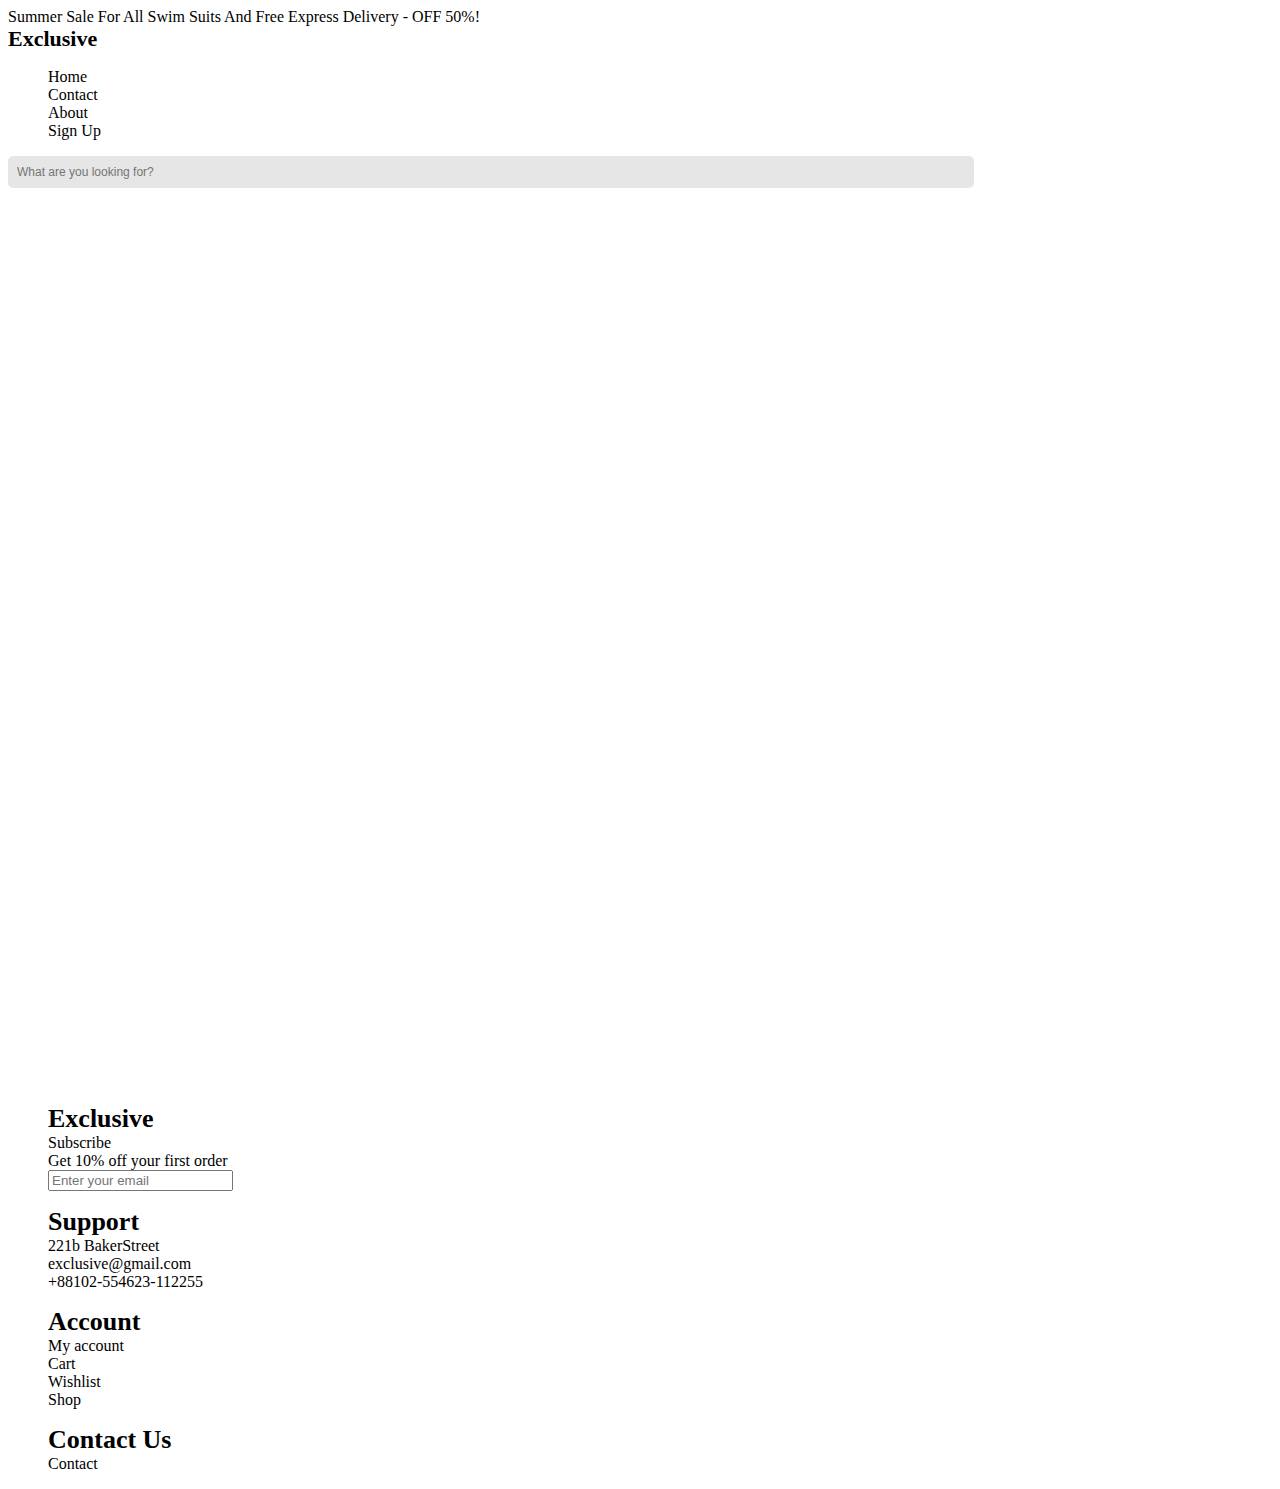
<file: project Header & Footer/project HOMEPAGE/index.html>
<!DOCTYPE html>
<html lang="en">
<head>
    <meta charset="UTF-8">
    <meta name="viewport" content="width=device-width, initial-scale=1.0">
     <!-- Bootstrap CSS -->
    <link href="https://cdn.jsdelivr.net/npm/bootstrap@5.0.2/dist/css/bootstrap.min.css" rel="stylesheet" integrity="sha384-EVSTQN3/azprG1Anm3QDgpJLIm9Nao0Yz1ztcQTwFspd3yD65VohhpuuCOmLASjC" crossorigin="anonymous">
    <link rel="stylesheet" href="https://cdnjs.cloudflare.com/ajax/libs/font-awesome/6.6.0/css/all.min.css" integrity="sha512-Kc323vGBEqzTmouAECnVceyQqyqdsSiqLQISBL29aUW4U/M7pSPA/gEUZQqv1cwx4OnYxTxve5UMg5GT6L4JJg==" crossorigin="anonymous" referrerpolicy="no-referrer" />
    <link rel="stylesheet" href="style.css">
    <title>Home page</title>
</head>
<body>
    <header class="row ">
        <div class="adsBar bg-dark text-light d-flex justify-content-center">Summer Sale For All Swim Suits And Free Express Delivery - OFF 50%!</div>
       <div class="headerContainer d-flex flex-row justify-content-evenly p-2 border-bottom mt-4 ">
        <div id="logo">Exclusive</div>
        <nav>
            <ul type="none" class="d-flex flex-row gap-3">
                 <li>Home</li>
                 <li>Contact</li>
                 <li>About</li>
                 <li>Sign Up</li>
            </ul>
        </nav>
        <div id="searchBar" class="d-flex flex-row w-25 justify-content-evenly align-items-center gap-3">
          <input type="text" name="search" placeholder="What are you looking for?">
          <i class="fa-regular fa-heart"></i>
          <i class="fa-solid fa-cart-shopping"></i>
        </div>
       </div>
    </header>
    <main>
        
    </main>
   <footer class="row bg-dark text-light ">
    <div class="footerContainer d-flex flex-row justify-content-evenly align-items-center p-5">
        <div class="div1 d-flex align-items-center justify-content-start flex-column">
            <ul type="none">
                <li style="font-size: 26px; font-weight: bold;">Exclusive</li>
                <li>Subscribe</li>
                <li>Get 10% off your first order</li>
                <li><input type="text" name="email" placeholder="Enter your email"></li>
            </ul>
            
            
         </div>
         <div class="supportDiv d-flex align-items-center justify-content-center flex-column">
            <ul type="none">
                <li style="font-size: 26px; font-weight: bold;">Support</li>
                <li>221b BakerStreet</li>
                <li>exclusive@gmail.com</li>
                <li>+88102-554623-112255</li>
            </ul>
         </div>
         <div class="accountDiv d-flex align-items-center justify-content-center flex-column">
            <ul type="none">
                <li style="font-size: 26px; font-weight: bold;">Account</li>
                <li>My account</li>
                <li>Cart</li>
                <li>Wishlist</li>
                <li>Shop</li>
            </ul>
         </div>
         <div class="contactUsDiv d-flex align-items-start justify-content-center flex-column">
            <ul type="none">
                <li style="font-size: 26px; font-weight: bold;">Contact Us</li>
                <li>Contact</li> 
            </ul>
            <div class="social ">
                <ul type="none" class="d-flex flex-row justify-content-evenly gap-3">
                <li><i class="fa-brands fa-facebook-f"></i></li>
                <li><i class="fa-brands fa-instagram"></i></li>
                <li><i class="fa-brands fa-linkedin-in"></i></li>
                </ul>
            </div>
         </div>
    </div>
     
   </footer>
    <script src="https://cdn.jsdelivr.net/npm/@popperjs/core@2.9.2/dist/umd/popper.min.js" integrity="sha384-IQsoLXl5PILFhosVNubq5LC7Qb9DXgDA9i+tQ8Zj3iwWAwPtgFTxbJ8NT4GN1R8p" crossorigin="anonymous"></script>
<script src="https://cdn.jsdelivr.net/npm/bootstrap@5.0.2/dist/js/bootstrap.min.js" integrity="sha384-cVKIPhGWiC2Al4u+LWgxfKTRIcfu0JTxR+EQDz/bgldoEyl4H0zUF0QKbrJ0EcQF" crossorigin="anonymous"></script>
</body>
</html>
</file>
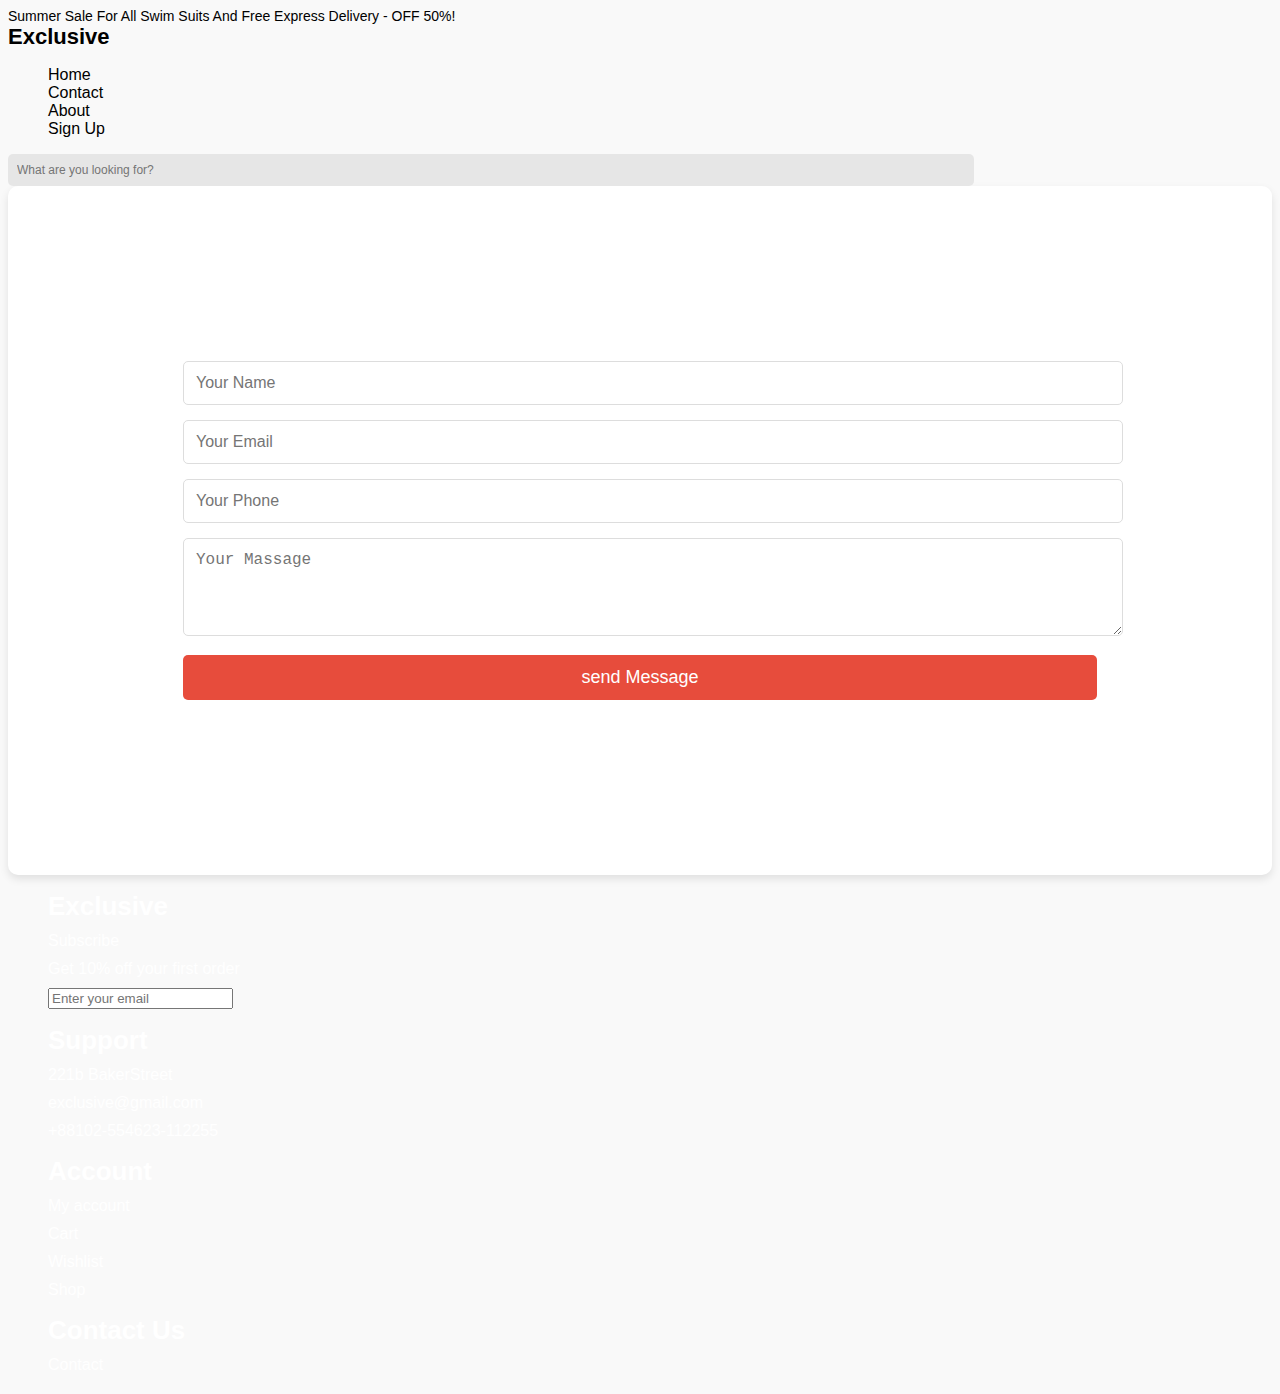
<file: Cantact.html>
<!DOCTYPE html>
<html lang="en">
    <head>
        <meta charset="UTF-8" />
        <meta name="viewport" content="width=device-width, initial-scale=1.0" />
        <title>Cantact</title>
        <link rel="stylesheet" href="Cantact.css" />
        <link
            href="https://cdn.jsdelivr.net/npm/bootstrap@5.0.2/dist/css/bootstrap.min.css"
            rel="stylesheet"
            integrity="sha384-EVSTQN3/azprG1Anm3QDgpJLIm9Nao0Yz1ztcQTwFspd3yD65VohhpuuCOmLASjC"
            crossorigin="anonymous"
        />
        <link
            rel="stylesheet"
            href="https://cdnjs.cloudflare.com/ajax/libs/font-awesome/6.6.0/css/all.min.css"
            integrity="sha512-Kc323vGBEqzTmouAECnVceyQqyqdsSiqLQISBL29aUW4U/M7pSPA/gEUZQqv1cwx4OnYxTxve5UMg5GT6L4JJg=="
            crossorigin="anonymous"
            referrerpolicy="no-referrer"
        />

        <link
            rel="stylesheet"
            href="project Header & Footer/project HOMEPAGE/style.css"
        />
    </head>
    <body>
        <header class="row">
            <div
                class="adsBar bg-dark text-light d-flex justify-content-center"
            >
                Summer Sale For All Swim Suits And Free Express Delivery - OFF
                50%!
            </div>
            <div
                class="headerContainer d-flex flex-row justify-content-evenly p-2 border-bottom mt-4"
            >
                <div id="logo">Exclusive</div>
                <nav>
                    <ul type="none" class="d-flex flex-row gap-3">
                        <li>Home</li>
                        <li>Contact</li>
                        <li>About</li>
                        <li>Sign Up</li>
                    </ul>
                </nav>
                <div
                    id="searchBar"
                    class="d-flex flex-row w-25 justify-content-evenly align-items-center gap-3"
                >
                    <input
                        type="text"
                        name="search"
                        placeholder="What are you looking for?"
                    />
                    <i class="fa-regular fa-heart"></i>
                    <i class="fa-solid fa-cart-shopping"></i>
                </div>
            </div>
        </header>
        <div class="form">
            <form action="">
                <input
                    type="text"
                    id="name"
                    required
                    placeholder="Your Name"
                /><br />
                <input
                    type="email"
                    id="email"
                    required
                    placeholder="Your Email"
                /><br />
                <input
                    type="text"
                    id="number"
                    required
                    placeholder="Your Phone"
                /><br />
                <textarea
                    id="message"
                    name="message"
                    rows="4"
                    required
                    placeholder="Your Massage"
                ></textarea>
                <button class="btn">send Message</button>
            </form>
        </div>

        <footer class="row bg-dark text-light">
            <div
                class="footerContainer d-flex flex-row justify-content-evenly align-items-center p-5"
            >
                <div
                    class="div1 d-flex align-items-center justify-content-start flex-column"
                >
                    <ul type="none">
                        <li style="font-size: 26px; font-weight: bold">
                            Exclusive
                        </li>
                        <li>Subscribe</li>
                        <li>Get 10% off your first order</li>
                        <li>
                            <input
                                type="text"
                                name="email"
                                placeholder="Enter your email"
                            />
                        </li>
                    </ul>
                </div>
                <div
                    class="supportDiv d-flex align-items-center justify-content-center flex-column"
                >
                    <ul type="none">
                        <li style="font-size: 26px; font-weight: bold">
                            Support
                        </li>
                        <li>221b BakerStreet</li>
                        <li>exclusive@gmail.com</li>
                        <li>+88102-554623-112255</li>
                    </ul>
                </div>
                <div
                    class="accountDiv d-flex align-items-center justify-content-center flex-column"
                >
                    <ul type="none">
                        <li style="font-size: 26px; font-weight: bold">
                            Account
                        </li>
                        <li>My account</li>
                        <li>Cart</li>
                        <li>Wishlist</li>
                        <li>Shop</li>
                    </ul>
                </div>
                <div
                    class="contactUsDiv d-flex align-items-start justify-content-center flex-column"
                >
                    <ul type="none">
                        <li style="font-size: 26px; font-weight: bold">
                            Contact Us
                        </li>
                        <li>Contact</li>
                    </ul>
                    <div class="social">
                        <ul
                            type="none"
                            class="d-flex flex-row justify-content-evenly gap-3"
                        >
                            <li><i class="fa-brands fa-facebook-f"></i></li>
                            <li><i class="fa-brands fa-instagram"></i></li>
                            <li><i class="fa-brands fa-linkedin-in"></i></li>
                        </ul>
                    </div>
                </div>
            </div>
        </footer>
        <script
            src="https://cdn.jsdelivr.net/npm/@popperjs/core@2.9.2/dist/umd/popper.min.js"
            integrity="sha384-IQsoLXl5PILFhosVNubq5LC7Qb9DXgDA9i+tQ8Zj3iwWAwPtgFTxbJ8NT4GN1R8p"
            crossorigin="anonymous"
        ></script>
        <script
            src="https://cdn.jsdelivr.net/npm/bootstrap@5.0.2/dist/js/bootstrap.min.js"
            integrity="sha384-cVKIPhGWiC2Al4u+LWgxfKTRIcfu0JTxR+EQDz/bgldoEyl4H0zUF0QKbrJ0EcQF"
            crossorigin="anonymous"
        ></script>
    </body>
</html>
</file>
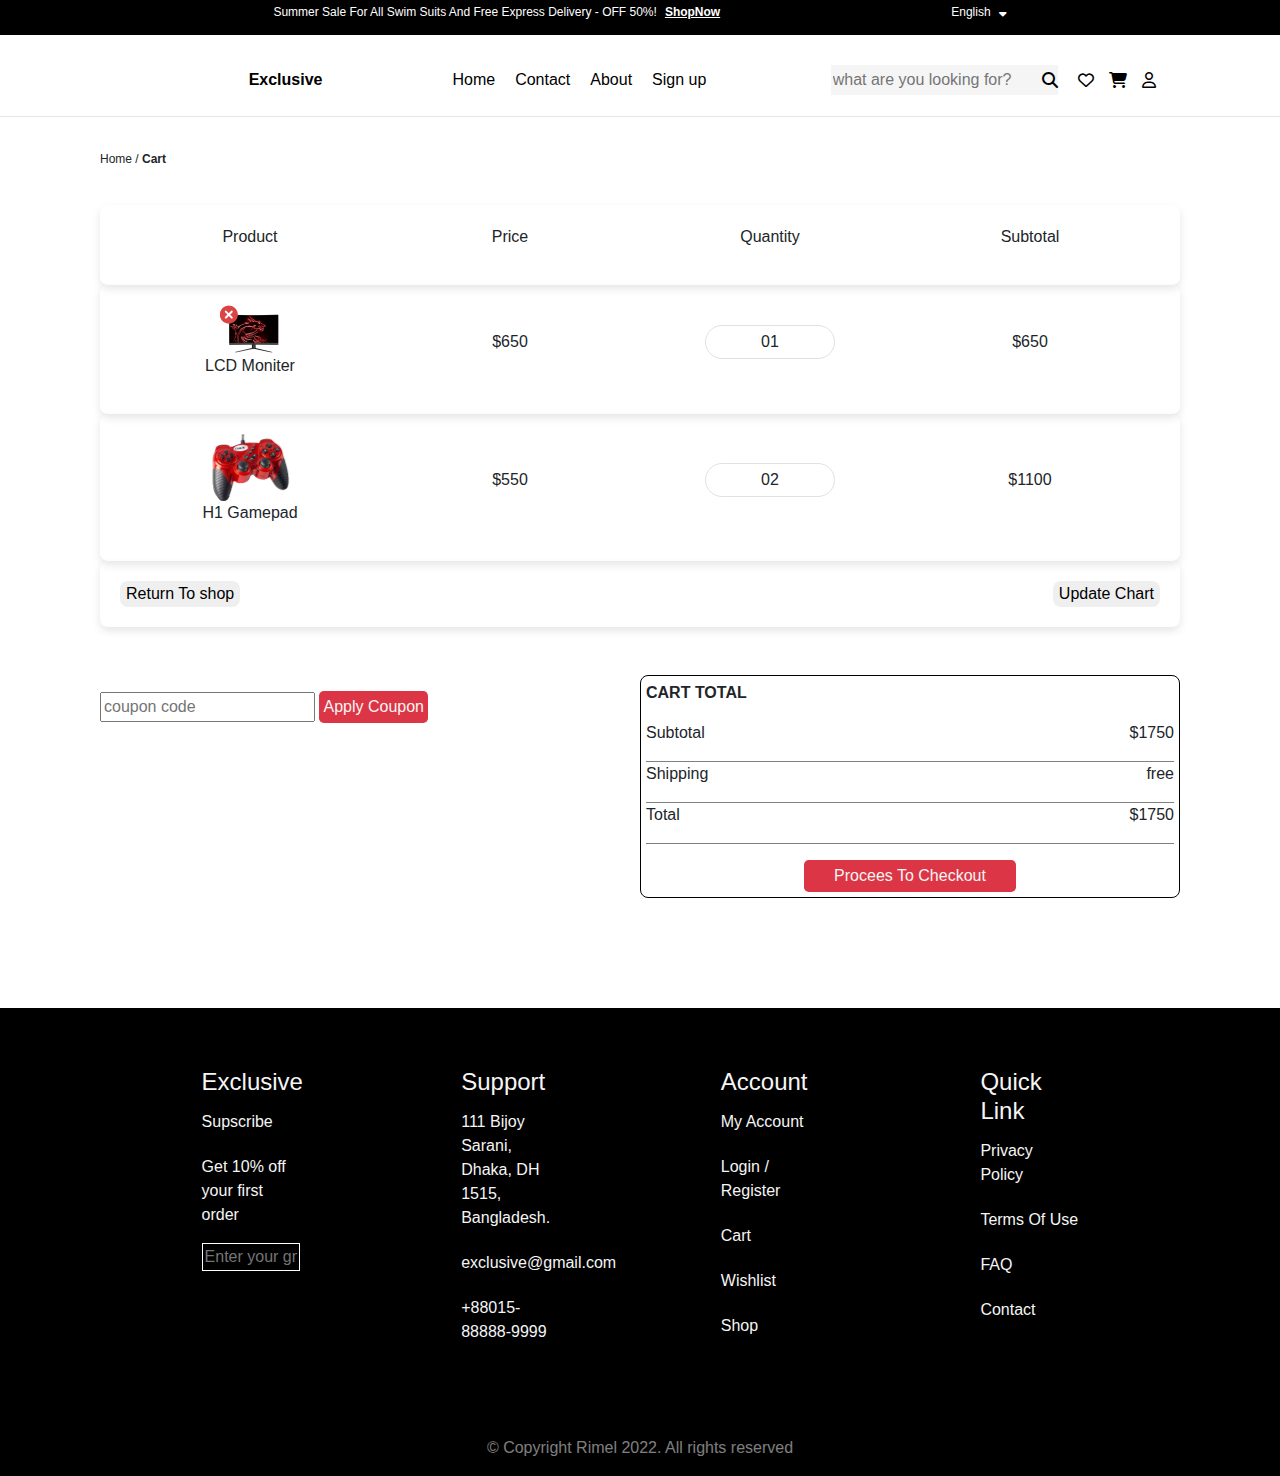
<file: cart.html>
<!DOCTYPE html>
<html lang="en">
    <head>
        <meta charset="UTF-8" />
        <meta name="viewport" content="width=device-width, initial-scale=1.0" />
        <title>Document</title>
        <link
            href="https://stackpath.bootstrapcdn.com/bootstrap/4.5.2/css/bootstrap.min.css"
            rel="stylesheet"
        />
        <link rel="stylesheet" href="./webfonts/all.min.css" />
        <link rel="stylesheet" href="cartCss.css" />
    </head>
    <body>
        <div id="container">
            <div id="top_header">
                <div id="th_frame1">
                    <div id="tp_frame2">
                        <p>
                            Summer Sale For All Swim Suits And Free Express
                            Delivery - OFF 50%!
                        </p>
                        <a href="#">ShopNow</a>
                    </div>
                    <div id="tp_frame3">
                        <p>English</p>

                        <i class="fa-solid fa-caret-down"></i>
                    </div>
                </div>
            </div>
            <div id="header">
                <div class="hamburger-menu" id="hamburger-menu">
                    <span></span>
                    <span></span>
                    <span></span>
                </div>

                <div id="h-frame1">
                    <p>Exclusive</p>
                    <div id="h-frame2">
                        <a href="#">Home</a>
                        <a href="#">Contact</a>
                        <a href="#">About</a>
                        <a href="#">Sign up</a>
                    </div>
                </div>
                <div id="h-frame3">
                    <div id="h-frame4">
                        <input
                            type="text"
                            placeholder="what are you looking for?"
                        />
                        <i class="fa-solid fa-magnifying-glass"></i>
                    </div>
                    <div id="h-frame5">
                        <i class="fa-regular fa-heart"></i>
                        <i class="fa-solid fa-cart-shopping"></i>
                        <i class="fa-regular fa-user"></i>
                    </div>
                </div>
            </div>
            <hr id="hr" />
            <div id="road-map">
                <p>Home / <b>Cart</b></p>
            </div>
            <div id="main">
                <div id="elements-container">
                    <div id="main-cart">
                        <div id="cart-section">
                            <p id="product">Product</p>
                            <p id="price">Price</p>
                            <p id="quantity">Quantity</p>
                            <p id="subtotal">Subtotal</p>
                        </div>
                        <div id="cart-section">
                            <figure id="product">
                                <img alt="img" src="./images/cart-img1.png" />
                                <figcaption>LCD Moniter</figcaption>
                            </figure>
                            <p id="price">$650</p>

                            <div class="d-inline-flex" id="quantity">
                                <p
                                    id="quantity"
                                    class="border rounded-pill p-1 w-50"
                                >
                                    01
                                </p>
                                <!-- <i class="fa-solid fa-chevron-up"></i>
                     <i class="fa-solid fa-chevron-down"></i> -->
                            </div>
                            <p id="subtotal">$650</p>
                        </div>
                        <div id="cart-section">
                            <figure id="product">
                                <img alt="img" src="./images/cart-img2.png" />
                                <figcaption>H1 Gamepad</figcaption>
                            </figure>
                            <p id="price">$550</p>

                            <div class="d-inline-flex" id="quantity">
                                <p
                                    id="quantity"
                                    class="border rounded-pill p-1 w-50"
                                >
                                    02
                                </p>

                                <!-- <i class="fa-solid fa-chevron-up"></i>
                     <i class="fa-solid fa-chevron-down"></i> -->
                            </div>

                            <p id="subtotal">$1100</p>
                        </div>
                    </div>
                    <div id="buttun-container">
                        <button>Return To shop</button>
                        <button>Update Chart</button>
                    </div>
                </div>
                <div id="check-out-container" class="pt-5 d-flex">
                    <div id="coupon-container" class="">
                        <input
                            type="text"
                            id="text"
                            placeholder="coupon code"
                        />
                        <button
                            class="bg-danger border-0 rounded-lg p-1 mt-3"
                            id="applay-button"
                        >
                            Apply Coupon
                        </button>
                    </div>

                    <div class="d-flex" id="_1">
                        <div id="cart-total" class="">
                            <p><b>CART TOTAL</b></p>
                        </div>
                        <div id="elements">
                            <p>Subtotal</p>
                            <p>$1750</p>
                        </div>
                        <div id="elements">
                            <p>Shipping</p>
                            <p>free</p>
                        </div>
                        <div id="elements">
                            <p>Total</p>
                            <p>$1750</p>
                        </div>

                        <button class="bg-danger border-0 p-1 mt-3 rounded-lg">
                            Procees To Checkout
                        </button>
                    </div>
                </div>
            </div>
            <div id="footer">
                <div id="footer-container">
                    <div id="footer-elements">
                        <h4>Exclusive</h4>
                        <p>Supscribe</p>
                        <div id="gmail">
                            <p>Get 10% off your first order</p>
                            <input type="text" placeholder="Enter your gmail" />
                        </div>
                    </div>
                    <div id="footer-elements">
                        <h4>Support</h4>
                        <p>111 Bijoy Sarani, Dhaka, DH 1515, Bangladesh.</p>
                        <p>exclusive@gmail.com</p>
                        <p>+88015-88888-9999</p>
                    </div>
                    <div id="footer-elements">
                        <h4>Account</h4>
                        <p><a href="#">My Account</a></p>
                        <p><a href="#">Login / Register</a></p>
                        <p><a href="#">Cart</a></p>
                        <p><a href="#">Wishlist</a></p>
                        <p><a href="#">Shop</a></p>
                    </div>
                    <div id="footer-elements">
                        <h4>Quick Link</h4>
                        <p><a href="#">Privacy Policy</a></p>
                        <p><a href="#">Terms Of Use</a></p>
                        <p><a href="#">FAQ</a></p>
                        <p><a href="#">Contact</a></p>
                    </div>
                </div>
                <!-- Footer Copyright Section -->
                <div class="text-center py-3">
                    <p class="mb-0 text-white-50">
                        &copy; Copyright Rimel 2022. All rights reserved
                    </p>
                </div>
            </div>
        </div>
    </body>
</html>
</file>
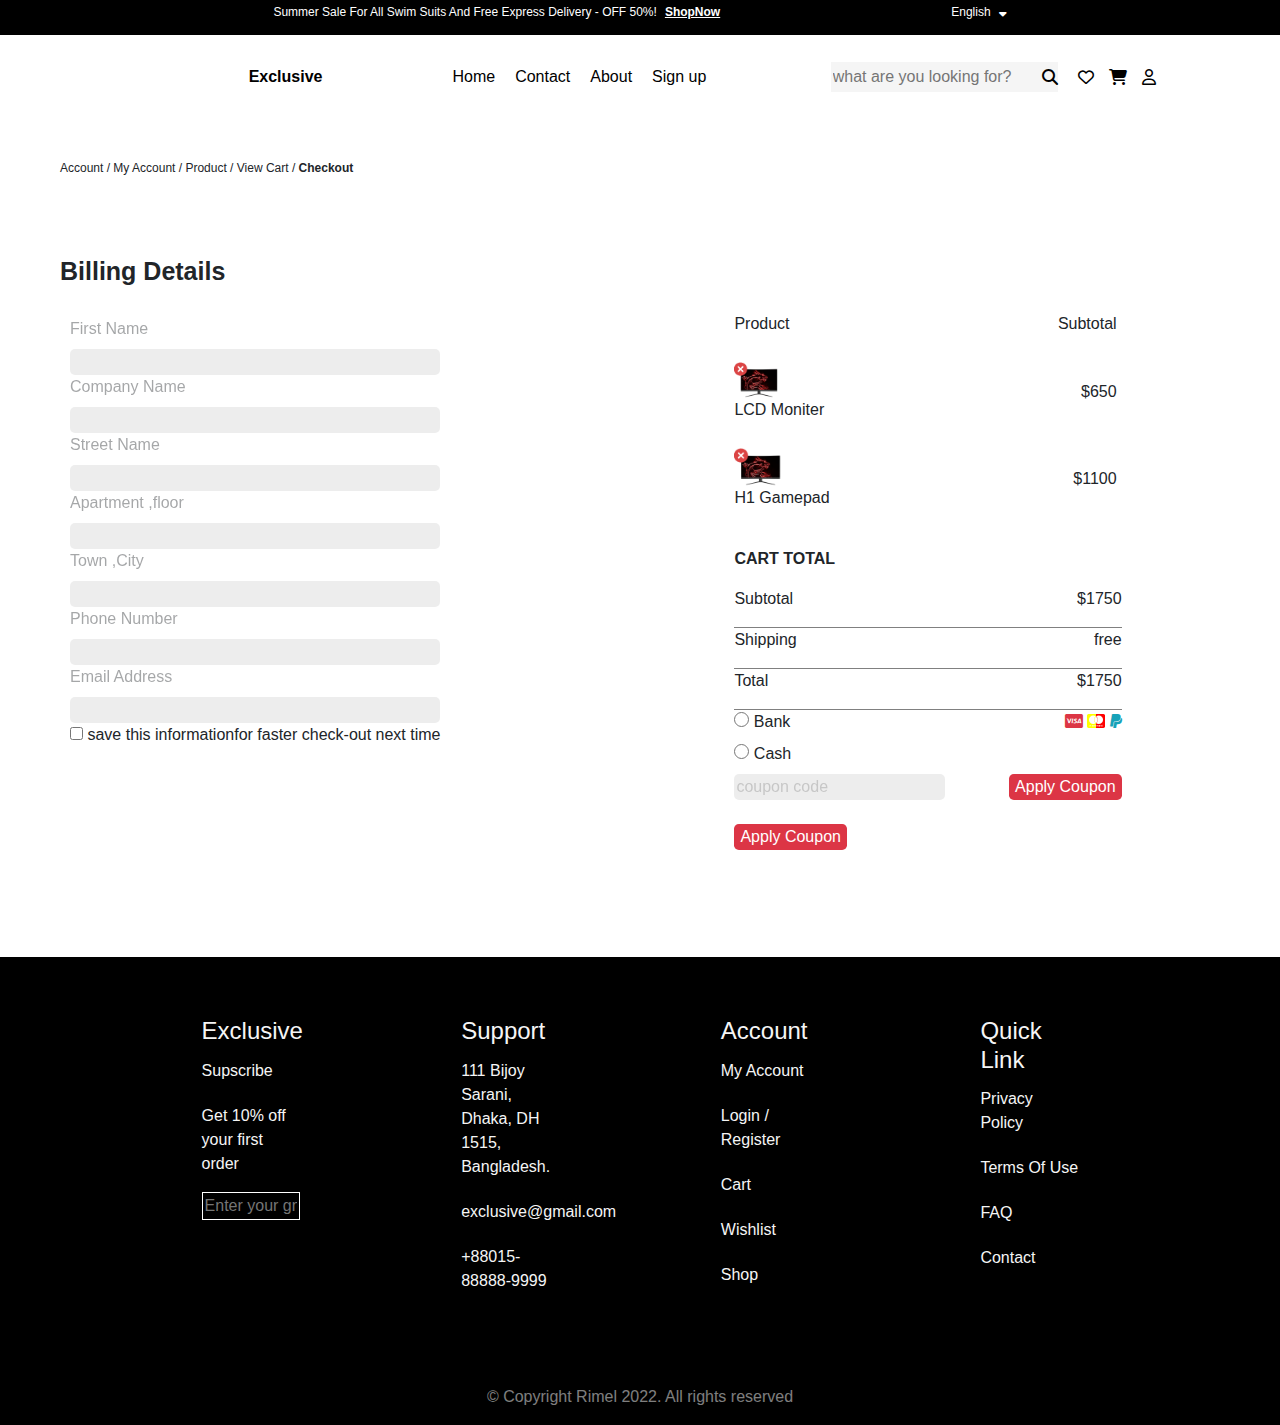
<file: checkout.html>
<!DOCTYPE html>
<html lang="en">
    <head>
        <meta charset="UTF-8" />
        <meta name="viewport" content="width=device-width, initial-scale=1.0" />
        <link
            href="https://stackpath.bootstrapcdn.com/bootstrap/4.5.2/css/bootstrap.min.css"
            rel="stylesheet"
        />
        <link rel="stylesheet" href="./webfonts/all.min.css" />
        <link rel="stylesheet" href="checkoutCss.css" />
        <title>check out</title>
    </head>
    <body>
        <div id="container">
            <div id="top_header">
                <div id="th_frame1">
                    <div id="tp_frame2">
                        <p>
                            Summer Sale For All Swim Suits And Free Express
                            Delivery - OFF 50%!
                        </p>
                        <a href="#">ShopNow</a>
                    </div>
                    <div id="tp_frame3">
                        <p>English</p>

                        <i class="fa-solid fa-caret-down"></i>
                    </div>
                </div>
            </div>
            <div id="header">
                <div class="hamburger-menu" id="hamburger-menu">
                    <span></span>
                    <span></span>
                    <span></span>
                </div>

                <div id="h-frame1">
                    <p>Exclusive</p>
                    <div id="h-frame2">
                        <a href="#">Home</a>
                        <a href="#">Contact</a>
                        <a href="#">About</a>
                        <a href="#">Sign up</a>
                    </div>
                </div>
                <div id="h-frame3">
                    <div id="h-frame4">
                        <input
                            type="text"
                            placeholder="what are you looking for?"
                        />
                        <i class="fa-solid fa-magnifying-glass"></i>
                    </div>
                    <div id="h-frame5">
                        <i class="fa-regular fa-heart"></i>
                        <i class="fa-solid fa-cart-shopping"></i>
                        <i class="fa-regular fa-user"></i>
                    </div>
                </div>
            </div>

            <main>
                <div id="road-map">
                    <p>
                        Account / My Account / Product / View Cart /
                        <b>Checkout</b>
                    </p>
                </div>

                <div id="billing">
                    <p><b>Billing Details</b></p>
                </div>
                <div id="container_products">
                    <div id="details">
                        <div id="frame_names">
                            <label for="first_name">First Name</label>
                            <input id="fist_name" type="text" />
                            <label for="company_name">Company Name</label>
                            <input id="company_name" type="text" />
                            <label for="street_name">Street Name</label>
                            <input id="street_name" type="text" />
                            <label for="apartment_name">Apartment ,floor</label>
                            <input id="apartment_name" type="text" />
                            <label for="town_name">Town ,City</label>
                            <input id="town_name" type="text" />
                            <label for="phone_namber">Phone Number</label>
                            <input id="phone_number " type="number" />
                            <label for="email">Email Address</label>
                            <input id="email" type="text" />
                        </div>

                        <div id="check_box">
                            <input type="checkbox" />
                            save this informationfor faster check-out next time
                        </div>
                    </div>
                    <div id="elements-container">
                        <div id="main-cart">
                            <div id="cart-section">
                                <p id="product">Product</p>
                                <p id="subtotal">Subtotal</p>
                            </div>
                            <div id="cart-section">
                                <figure id="product">
                                    <img
                                        alt="img"
                                        src="./images/checkout-img1.png"
                                    />
                                    <figcaption>LCD Moniter</figcaption>
                                </figure>

                                <p id="subtotal">$650</p>
                            </div>
                            <div id="cart-section">
                                <figure id="product">
                                    <img
                                        alt="img"
                                        src="./images/checkout-img1.png"
                                    />
                                    <figcaption>H1 Gamepad</figcaption>
                                </figure>

                                <p id="subtotal">$1100</p>
                            </div>
                            <div id="total_container" class="w-100 mt-3">
                                <div id="cart-total" class="">
                                    <p><b>CART TOTAL</b></p>
                                </div>
                                <div id="elements">
                                    <p>Subtotal</p>
                                    <p>$1750</p>
                                </div>
                                <div id="elements">
                                    <p>Shipping</p>
                                    <p>free</p>
                                </div>
                                <div id="elements">
                                    <p>Total</p>
                                    <p>$1750</p>
                                </div>
                            </div>
                            <div id="radio" class="w-100">
                                <div>
                                    <input
                                        id="bank"
                                        type="radio"
                                        name="payment"
                                    />
                                    <label for="bank">Bank</label>
                                </div>
                                <div>
                                    <i
                                        class="fa-brands fa-cc-visa text-danger"
                                    ></i>
                                    <i
                                        class="fa-brands fa-cc-mastercard mastercard-icon"
                                    ></i>
                                    <i
                                        class="fa-brands fa-paypal text-info"
                                    ></i>
                                </div>
                            </div>
                            <div id="radio" class="w-100">
                                <div>
                                    <input
                                        id="cash"
                                        type="radio"
                                        name="payment"
                                    />
                                    <label for="cash">Cash</label>
                                </div>
                            </div>
                            <div
                                id="coupon-container"
                                class="d-flex w-100 justify-content-between"
                            >
                                <input
                                    type="text"
                                    id="text"
                                    placeholder="coupon code"
                                />
                                <button
                                    class="bg-danger border-0 text-white rounded-lg"
                                    id="applay-button"
                                >
                                    Apply Coupon
                                </button>
                            </div>
                            <div
                                id="place_order"
                                class="d-flex w-100 justify-content-between"
                            >
                                <button
                                    class="bg-danger border-0 text-white rounded-lg mt-4"
                                    id="place_order"
                                >
                                    Apply Coupon
                                </button>
                            </div>
                        </div>
                    </div>
                </div>
            </main>

            <!-- footer -->
            <div id="footer">
                <div id="footer-container">
                    <div id="footer-elements">
                        <h4>Exclusive</h4>
                        <p>Supscribe</p>
                        <div id="gmail">
                            <p>Get 10% off your first order</p>
                            <input type="text" placeholder="Enter your gmail" />
                        </div>
                    </div>
                    <div id="footer-elements">
                        <h4>Support</h4>
                        <p>111 Bijoy Sarani, Dhaka, DH 1515, Bangladesh.</p>
                        <p>exclusive@gmail.com</p>
                        <p>+88015-88888-9999</p>
                    </div>
                    <div id="footer-elements">
                        <h4>Account</h4>
                        <p><a href="#">My Account</a></p>
                        <p><a href="#">Login / Register</a></p>
                        <p><a href="#">Cart</a></p>
                        <p><a href="#">Wishlist</a></p>
                        <p><a href="#">Shop</a></p>
                    </div>
                    <div id="footer-elements">
                        <h4>Quick Link</h4>
                        <p><a href="#">Privacy Policy</a></p>
                        <p><a href="#">Terms Of Use</a></p>
                        <p><a href="#">FAQ</a></p>
                        <p><a href="#">Contact</a></p>
                    </div>
                </div>
                <!-- Footer Copyright Section -->
                <div class="text-center py-3">
                    <p class="mb-0 text-white-50">
                        &copy; Copyright Rimel 2022. All rights reserved
                    </p>
                </div>
            </div>
        </div>
    </body>
</html>
</file>
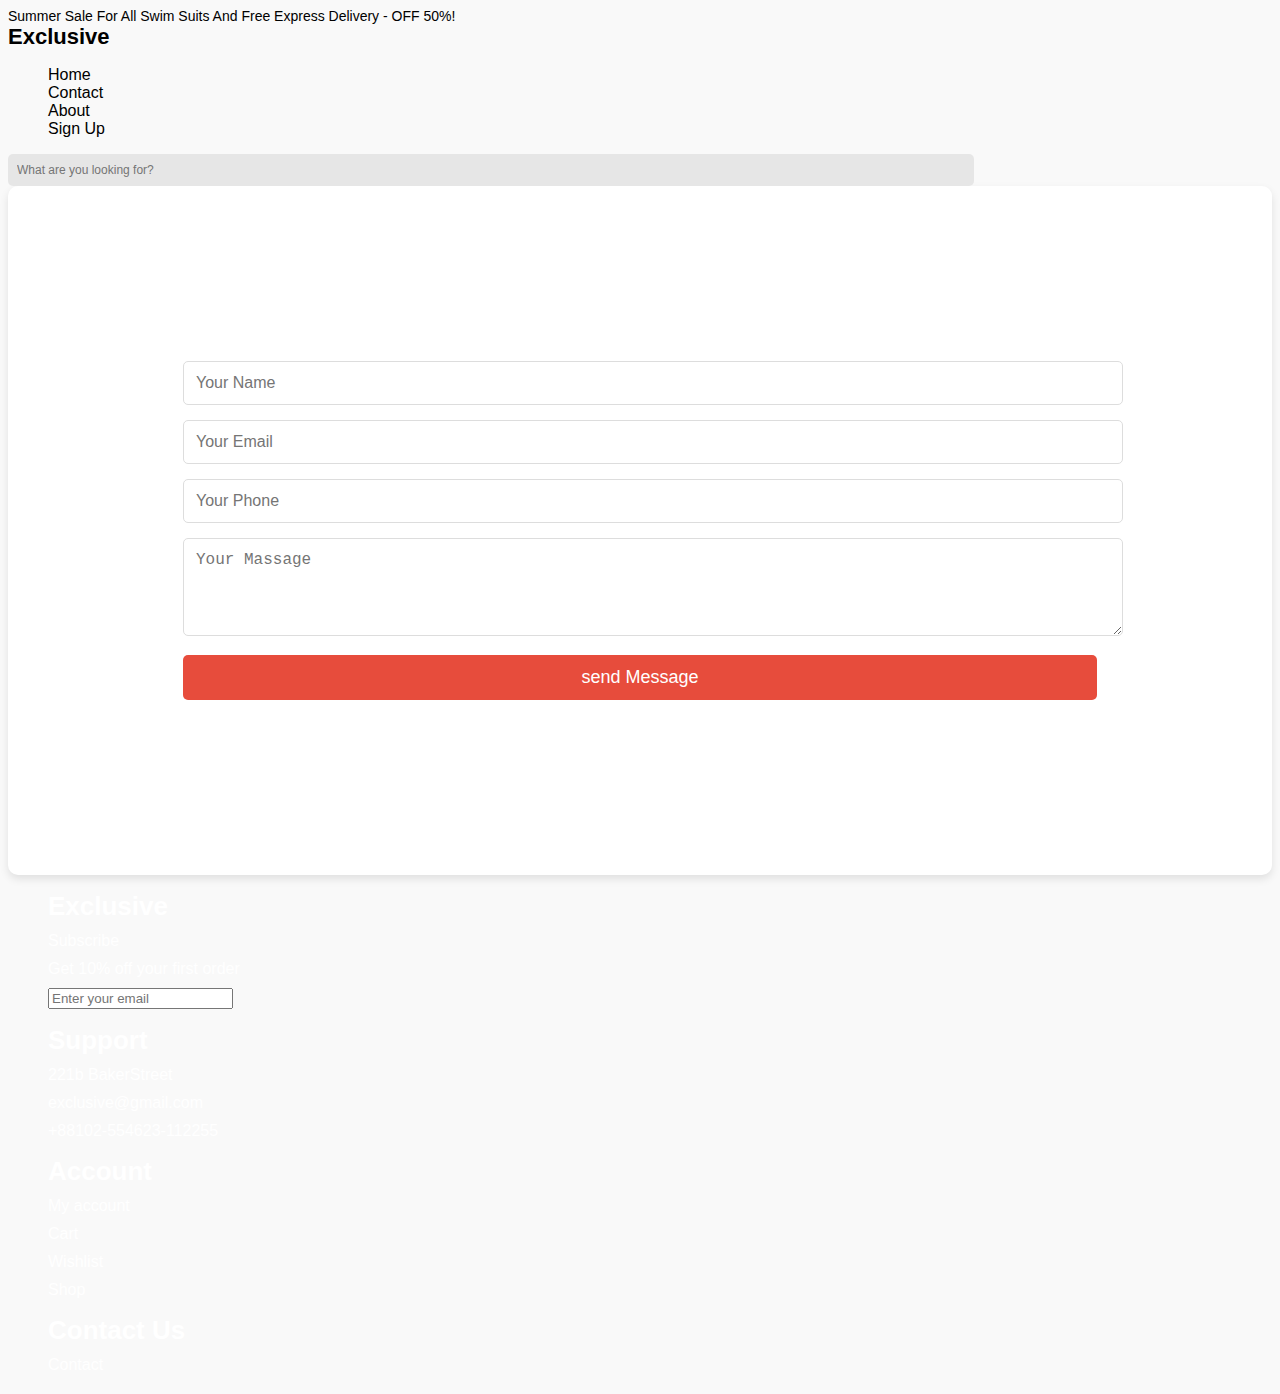
<file: Contact.html>
<!DOCTYPE html>
<html lang="en">
    <head>
        <meta charset="UTF-8" />
        <meta name="viewport" content="width=device-width, initial-scale=1.0" />
        <title>Cantact</title>
        <link rel="stylesheet" href="Contact.css" />
        <link
            href="https://cdn.jsdelivr.net/npm/bootstrap@5.0.2/dist/css/bootstrap.min.css"
            rel="stylesheet"
            integrity="sha384-EVSTQN3/azprG1Anm3QDgpJLIm9Nao0Yz1ztcQTwFspd3yD65VohhpuuCOmLASjC"
            crossorigin="anonymous"
        />
        <link
            rel="stylesheet"
            href="https://cdnjs.cloudflare.com/ajax/libs/font-awesome/6.6.0/css/all.min.css"
            integrity="sha512-Kc323vGBEqzTmouAECnVceyQqyqdsSiqLQISBL29aUW4U/M7pSPA/gEUZQqv1cwx4OnYxTxve5UMg5GT6L4JJg=="
            crossorigin="anonymous"
            referrerpolicy="no-referrer"
        />

        <link
            rel="stylesheet"
            href="project Header & Footer/project HOMEPAGE/style.css"
        />
    </head>
    <body>
        <header class="row">
            <div
                class="adsBar bg-dark text-light d-flex justify-content-center"
            >
                Summer Sale For All Swim Suits And Free Express Delivery - OFF
                50%!
            </div>
            <div
                class="headerContainer d-flex flex-row justify-content-evenly p-2 border-bottom mt-4"
            >
                <div id="logo">Exclusive</div>
                <nav>
                    <ul type="none" class="d-flex flex-row gap-3">
                        <li>Home</li>
                        <li>Contact</li>
                        <li>About</li>
                        <li>Sign Up</li>
                    </ul>
                </nav>
                <div
                    id="searchBar"
                    class="d-flex flex-row w-25 justify-content-evenly align-items-center gap-3"
                >
                    <input
                        type="text"
                        name="search"
                        placeholder="What are you looking for?"
                    />
                    <i class="fa-regular fa-heart"></i>
                    <i class="fa-solid fa-cart-shopping"></i>
                </div>
            </div>
        </header>
        <div class="form">
            <form action="">
                <input
                    type="text"
                    id="name"
                    required
                    placeholder="Your Name"
                /><br />
                <input
                    type="email"
                    id="email"
                    required
                    placeholder="Your Email"
                /><br />
                <input
                    type="text"
                    id="number"
                    required
                    placeholder="Your Phone"
                /><br />
                <textarea
                    id="message"
                    name="message"
                    rows="4"
                    required
                    placeholder="Your Massage"
                ></textarea>
                <button class="btn">send Message</button>
            </form>
        </div>

        <footer class="row bg-dark text-light">
            <div
                class="footerContainer d-flex flex-row justify-content-evenly align-items-center p-5"
            >
                <div
                    class="div1 d-flex align-items-center justify-content-start flex-column"
                >
                    <ul type="none">
                        <li style="font-size: 26px; font-weight: bold">
                            Exclusive
                        </li>
                        <li>Subscribe</li>
                        <li>Get 10% off your first order</li>
                        <li>
                            <input
                                type="text"
                                name="email"
                                placeholder="Enter your email"
                            />
                        </li>
                    </ul>
                </div>
                <div
                    class="supportDiv d-flex align-items-center justify-content-center flex-column"
                >
                    <ul type="none">
                        <li style="font-size: 26px; font-weight: bold">
                            Support
                        </li>
                        <li>221b BakerStreet</li>
                        <li>exclusive@gmail.com</li>
                        <li>+88102-554623-112255</li>
                    </ul>
                </div>
                <div
                    class="accountDiv d-flex align-items-center justify-content-center flex-column"
                >
                    <ul type="none">
                        <li style="font-size: 26px; font-weight: bold">
                            Account
                        </li>
                        <li>My account</li>
                        <li>Cart</li>
                        <li>Wishlist</li>
                        <li>Shop</li>
                    </ul>
                </div>
                <div
                    class="contactUsDiv d-flex align-items-start justify-content-center flex-column"
                >
                    <ul type="none">
                        <li style="font-size: 26px; font-weight: bold">
                            Contact Us
                        </li>
                        <li>Contact</li>
                    </ul>
                    <div class="social">
                        <ul
                            type="none"
                            class="d-flex flex-row justify-content-evenly gap-3"
                        >
                            <li><i class="fa-brands fa-facebook-f"></i></li>
                            <li><i class="fa-brands fa-instagram"></i></li>
                            <li><i class="fa-brands fa-linkedin-in"></i></li>
                        </ul>
                    </div>
                </div>
            </div>
        </footer>
        <script
            src="https://cdn.jsdelivr.net/npm/@popperjs/core@2.9.2/dist/umd/popper.min.js"
            integrity="sha384-IQsoLXl5PILFhosVNubq5LC7Qb9DXgDA9i+tQ8Zj3iwWAwPtgFTxbJ8NT4GN1R8p"
            crossorigin="anonymous"
        ></script>
        <script
            src="https://cdn.jsdelivr.net/npm/bootstrap@5.0.2/dist/js/bootstrap.min.js"
            integrity="sha384-cVKIPhGWiC2Al4u+LWgxfKTRIcfu0JTxR+EQDz/bgldoEyl4H0zUF0QKbrJ0EcQF"
            crossorigin="anonymous"
        ></script>
    </body>
</html>
</file>
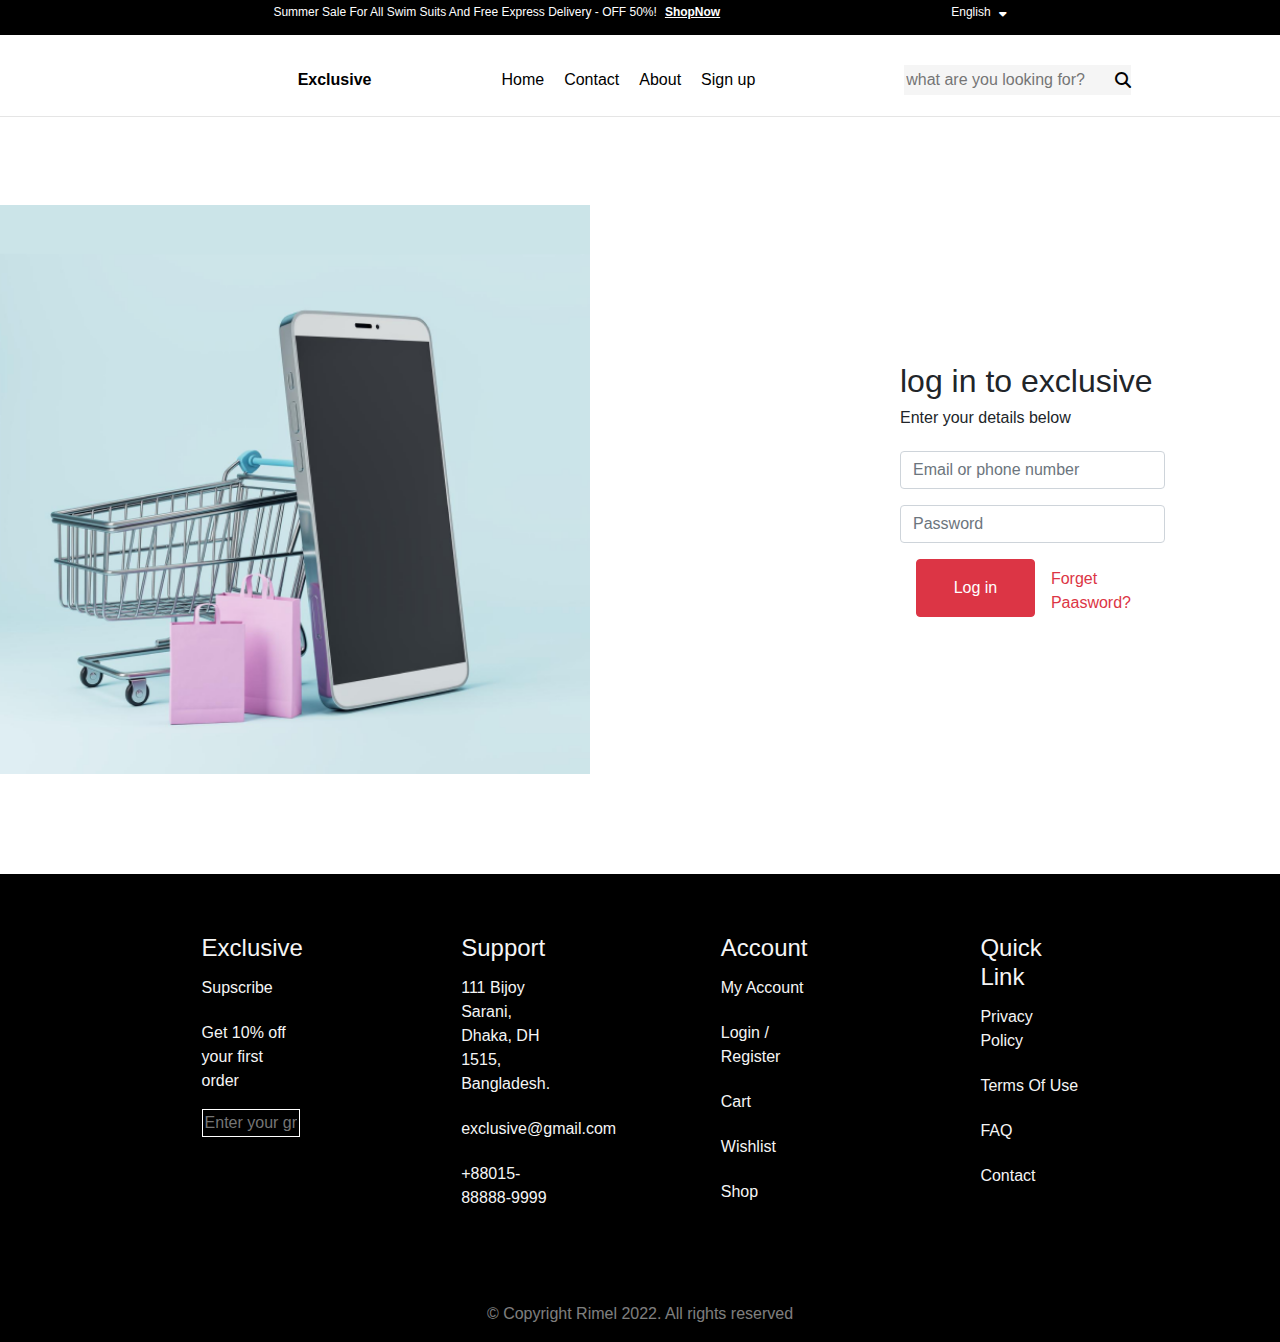
<file: login.html>
<!DOCTYPE html>
<html lang="en">
    <head>
        <meta charset="UTF-8" />
        <meta name="viewport" content="width=device-width, initial-scale=1.0" />
        <title>Document</title>
        <link
            href="https://stackpath.bootstrapcdn.com/bootstrap/4.5.2/css/bootstrap.min.css"
            rel="stylesheet"
        />
        <link rel="stylesheet" href="./webfonts/all.min.css" />
        <link rel="stylesheet" href="loginCss.css" />
    </head>
    <body>
        <div id="container">
            <div id="top_header">
                <div id="th_frame1">
                    <div id="tp_frame2">
                        <p>
                            Summer Sale For All Swim Suits And Free Express
                            Delivery - OFF 50%!
                        </p>
                        <a href="#">ShopNow</a>
                    </div>
                    <div id="tp_frame3">
                        <p>English</p>

                        <i class="fa-solid fa-caret-down"></i>
                    </div>
                </div>
            </div>
            <div id="header">
                <div class="hamburger-menu" id="hamburger-menu">
                    <span></span>
                    <span></span>
                    <span></span>
                </div>

                <div id="h-frame1">
                    <p>Exclusive</p>
                    <div id="h-frame2">
                        <a href="index.html">Home</a>
                        <a href="Contact.html">Contact</a>
                        <a href="about.html">About</a>
                        <a href="signup.html">Sign up</a>
                    </div>
                </div>
                <div id="h-frame3">
                    <div id="h-frame4">
                        <input
                            type="text"
                            placeholder="what are you looking for?"
                        />
                        <i class="fa-solid fa-magnifying-glass"></i>
                    </div>
                </div>
            </div>
            <hr id="hr" />

            <div id="main">
                <div id="img-container" class="w-50 d-none d-sm-block">
                    <img
                        src="./images/login-img1.png"
                        alt="img"
                        class="w-100"
                    />
                </div>

                <div
                    id="log-container"
                    class="w-25 pt-3 d-flex flex-column justify-content-center h-100 col-lg-3 col-12"
                >
                    <div id="elements-login" class="d-flex flex-column w-100">
                        <h2>log in to exclusive</h2>
                        <h6>Enter your details below</h6>
                    </div>

                    <div
                        id="inputs-login"
                        class="w-100 d-flex flex-column justify-content-center"
                    >
                        <input
                            type="text"
                            placeholder="Email or phone number"
                            class="form-control mt-3"
                        />
                        <input
                            type="password"
                            placeholder="Password"
                            class="form-control mt-3"
                        />

                        <!-- Updated "Create Account" Button -->
                        <div class="w-100 d-flex justify-content-between">
                            <button
                                class="btn btn-danger text-white m-3 py-3 rounded w-50"
                            >
                                Log in
                            </button>
                            <a
                                class="text-danger text-decoration-underline mt-4"
                                >Forget Paasword?</a
                            >
                        </div>
                    </div>
                </div>
            </div>
        </div>
        <div id="footer">
            <div id="footer-container">
                <div id="footer-elements">
                    <h4>Exclusive</h4>
                    <p>Supscribe</p>
                    <div id="gmail">
                        <p>Get 10% off your first order</p>
                        <input type="text" placeholder="Enter your gmail" />
                    </div>
                </div>
                <div id="footer-elements">
                    <h4>Support</h4>
                    <p>111 Bijoy Sarani, Dhaka, DH 1515, Bangladesh.</p>
                    <p>exclusive@gmail.com</p>
                    <p>+88015-88888-9999</p>
                </div>
                <div id="footer-elements">
                    <h4>Account</h4>
                    <p><a href="#">My Account</a></p>
                    <p><a href="#">Login / Register</a></p>
                    <p><a href="#">Cart</a></p>
                    <p><a href="#">Wishlist</a></p>
                    <p><a href="#">Shop</a></p>
                </div>
                <div id="footer-elements">
                    <h4>Quick Link</h4>
                    <p><a href="#">Privacy Policy</a></p>
                    <p><a href="#">Terms Of Use</a></p>
                    <p><a href="#">FAQ</a></p>
                    <p><a href="#">Contact</a></p>
                </div>
            </div>
            <!-- Footer Copyright Section -->
            <div class="text-center py-3">
                <p class="mb-0 text-white-50">
                    &copy; Copyright Rimel 2022. All rights reserved
                </p>
            </div>
        </div>
        <script src="hamburger.js"></script>

    </body>
</html>
</file>
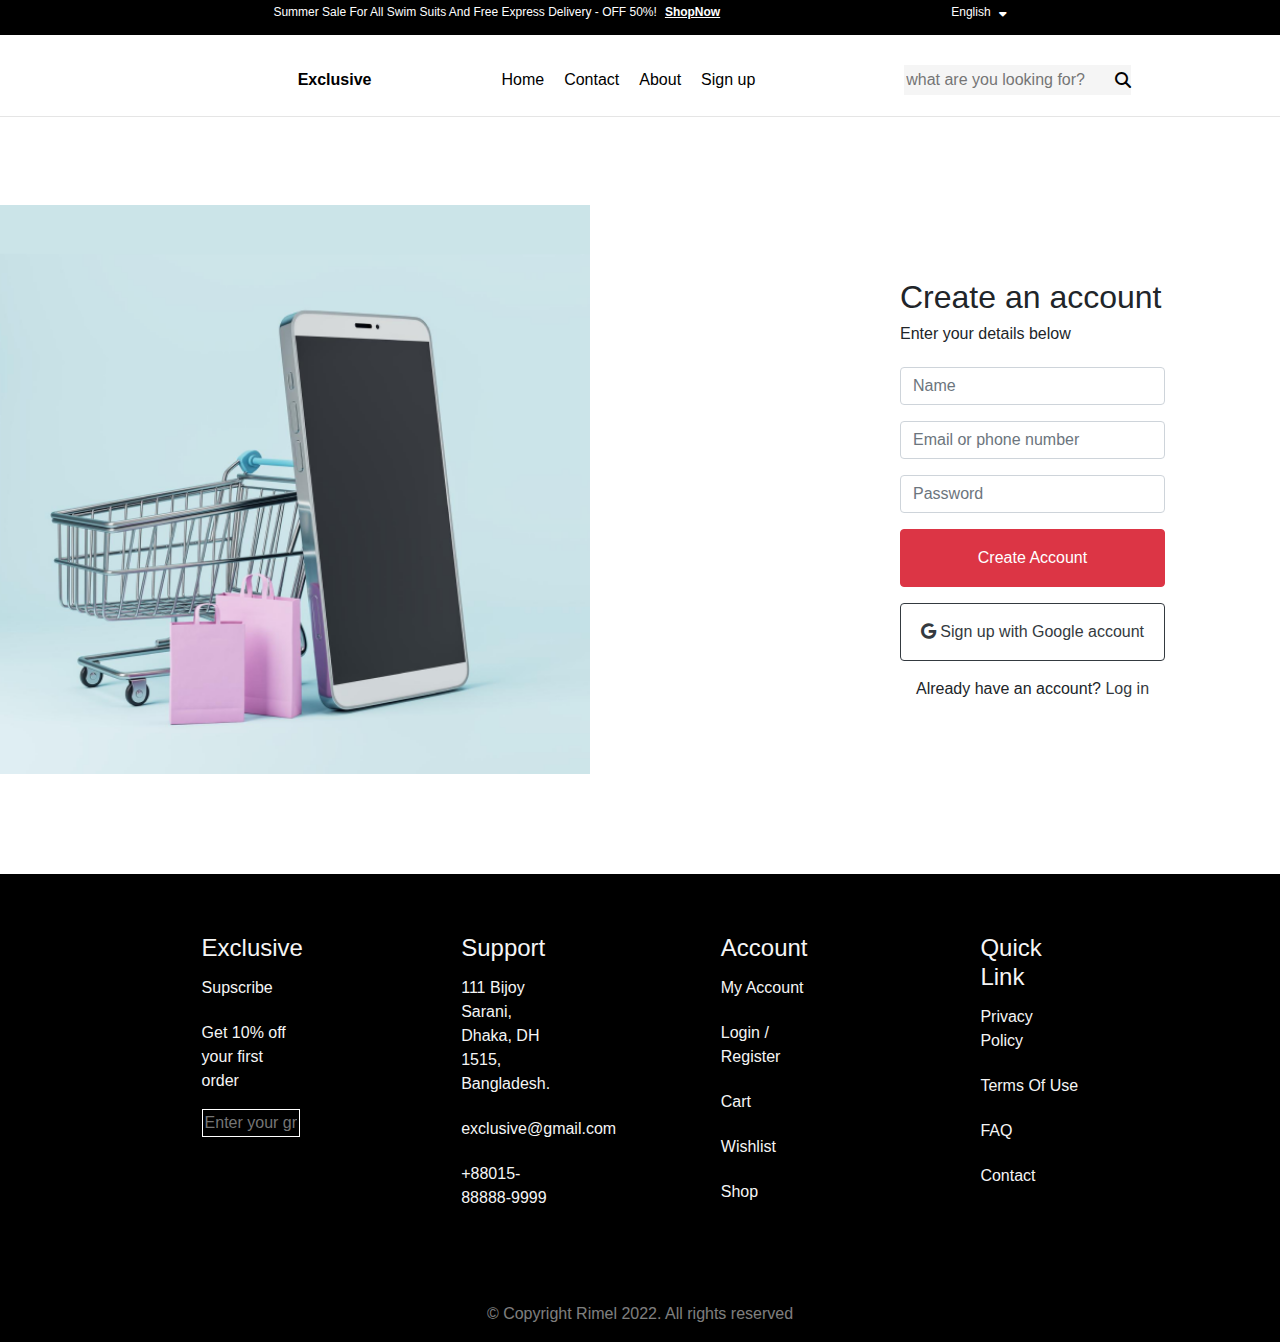
<file: signup.html>
<!DOCTYPE html>
<html lang="en">
    <head>
        <meta charset="UTF-8" />
        <meta name="viewport" content="width=device-width, initial-scale=1.0" />
        <title>Document</title>
        <link
            href="https://stackpath.bootstrapcdn.com/bootstrap/4.5.2/css/bootstrap.min.css"
            rel="stylesheet"
        />
        <link rel="stylesheet" href="./webfonts/all.min.css" />
        <link rel="stylesheet" href="./assets/css/signupCss.css" />
    </head>
    <body>
        <div id="container">
            <div id="top_header">
                <div id="th_frame1">
                    <div id="tp_frame2">
                        <p>
                            Summer Sale For All Swim Suits And Free Express
                            Delivery - OFF 50%!
                        </p>
                        <a href="#">ShopNow</a>
                    </div>
                    <div id="tp_frame3">
                        <p>English</p>

                        <i class="fa-solid fa-caret-down"></i>
                    </div>
                </div>
            </div>
            <div id="header">
                <div class="hamburger-menu" id="hamburger-menu">
                    <span></span>
                    <span></span>
                    <span></span>
                </div>

                <div id="h-frame1">
                    <p>Exclusive</p>
                    <div id="h-frame2">
                        <a href="index.html">Home</a>
                        <a href="Contact.html">Contact</a>
                        <a href="about.html">About</a>
                        <a href="signup.html">Sign up</a>
                    </div>
                </div>
                <div id="h-frame3">
                    <div id="h-frame4">
                        <input
                            type="text"
                            placeholder="what are you looking for?"
                        />
                        <i class="fa-solid fa-magnifying-glass"></i>
                    </div>
                </div>
            </div>
            <hr id="hr" />

            <div id="main">
                <div id="img-container" class="w-50 d-none d-sm-block">
                    <img
                        src="./assets/imgs/signup-img1.png"
                        alt="img"
                        class="w-100"
                    />
                </div>

                <div
                    id="sign-container"
                    class="w-25 pt-3 d-flex flex-column justify-content-center h-100 col-lg-3 col-12"
                >
                    <div id="elements-login" class="d-flex flex-column w-100">
                        <h2>Create an account</h2>
                        <h6>Enter your details below</h6>
                    </div>

                    <div
                        id="inputs-login"
                        class="w-100 d-flex flex-column justify-content-center"
                    >
                        <input
                            type="text"
                            placeholder="Name"
                            class="form-control mt-3"
                        />
                        <input
                            type="text"
                            placeholder="Email or phone number"
                            class="form-control mt-3"
                        />
                        <input
                            type="password"
                            placeholder="Password"
                            class="form-control mt-3"
                        />

                        <!-- Updated "Create Account" Button -->
                        <button
                            class="btn btn-danger text-white mt-3 py-3 rounded"
                        >
                            Create Account
                        </button>

                        <!-- Updated "Sign up with Google Account" Button -->
                        <button
                            class="btn btn-outline-dark text-dark mt-3 py-3 rounded"
                        >
                            <i class="fa-brands fa-google"></i> Sign up with
                            Google account
                        </button>

                        <p class="mt-3 text-center">
                            Already have an account?
                            <a
                                href="./login.html"
                                class="text-dark text-decoration-underline"
                                >Log in</a
                            >
                        </p>
                    </div>
                </div>
            </div>
        </div>
        <div id="footer">
            <div id="footer-container">
                <div id="footer-elements">
                    <h4>Exclusive</h4>
                    <p>Supscribe</p>
                    <div id="gmail">
                        <p>Get 10% off your first order</p>
                        <input type="text" placeholder="Enter your gmail" />
                    </div>
                </div>
                <div id="footer-elements">
                    <h4>Support</h4>
                    <p>111 Bijoy Sarani, Dhaka, DH 1515, Bangladesh.</p>
                    <p>exclusive@gmail.com</p>
                    <p>+88015-88888-9999</p>
                </div>
                <div id="footer-elements">
                    <h4>Account</h4>
                    <p><a href="#">My Account</a></p>
                    <p><a href="#">Login / Register</a></p>
                    <p><a href="#">Cart</a></p>
                    <p><a href="#">Wishlist</a></p>
                    <p><a href="#">Shop</a></p>
                </div>
                <div id="footer-elements">
                    <h4>Quick Link</h4>
                    <p><a href="#">Privacy Policy</a></p>
                    <p><a href="#">Terms Of Use</a></p>
                    <p><a href="#">FAQ</a></p>
                    <p><a href="#">Contact</a></p>
                </div>
            </div>
            <!-- Footer Copyright Section -->
            <div class="text-center py-3">
                <p class="mb-0 text-white-50">
                    &copy; Copyright Rimel 2022. All rights reserved
                </p>
            </div>
        </div>
    </body>
    <script src="/assets/js/hamburger.js"></script>
</html>
</file>
<file: project Header & Footer/project HOMEPAGE/style.css>
#logo{
    font-weight: bolder;
    font-size: 22px;
}
#searchBar input{
    background-color: rgb(230, 230, 230);
    border: none;
    padding: 9px;
    width: 75%;
    border-radius: 5px;
    font-size: 12px;
}
main{
    height: 100vh;
}
.leftSection{
    height: 47%;
}
.rightSection{
    width: 60%;
    height:auto;
}
.sales{
}
</file>
<file: Cantact.css>
body {
    font-family: 'Arial', sans-serif;
    background-color: #f9f9f9;
}

/* Header Styles */
.adsBar {
    padding: 10px 0c;
    font-size: 14px;
}

#logo {
    font-weight: bold;
    font-size: 24px;
}

nav ul {
    list-style-type: none;
}

nav ul li a {
    text-decoration: none;
    color: #333;
}

#searchBar input {
    background-color: #f0f0f0;
    border: none;
    padding: 10px;
    border-radius: 5px;
    font-size: 14px;
    width: 200px;
}

/* Main Content Styles */
.contact, .form {
    background-color: white;
    padding: 175px;
    border-radius: 10px;
    box-shadow: 0 4px 8px rgba(0, 0, 0, 0.1);
}

.contact h3, .form h3 {
    color: #333;
    font-size: 24px;
    margin-bottom: 20px;
}

.contact p {
    color: #555;
    margin: 10px 0;
}

.contact i {
    margin-right: 10px;
    color: #e74c3c;
}

form input,
form textarea {
    width: 100%;
    padding: 12px;
    margin-bottom: 15px;
    border: 1px solid #ddd;
    border-radius: 5px;
    font-size: 16px;
}

form textarea {
    resize: vertical;
}

form .btn {
    background-color: #e74c3c;
    color: white;
    padding: 12px;
    width: 100%;
    border: none;
    border-radius: 5px;
    cursor: pointer;
    font-size: 18px;
    transition: background-color 0.3s;
}

form .btn:hover {
    background-color: #c0392b;
}

/* Footer Styles */
footer {
    color: #fff;
}

footer h5 {
    font-size: 18px;
    margin-bottom: 15px;
}

footer ul li {
    margin-bottom: 10px;
}

footer a {
    color: #fff;
    text-decoration: none;
}

footer input[type="email"] {
    width: 100%;
    padding: 10px;
    margin-top: 10px;
    border: none;
    border-radius: 5px;
}

.social a {
    color: #fff;
    font-size: 20px;
    margin-right: 15px;
}

/* Responsive Styles */
@media screen and (max-width: 768px) {
    .headerContainer {
        flex-direction: column;
        align-items: center;
    }

    nav ul {
        margin-top: 15px;
    }

    #searchBar {
        margin-top: 15px;
        width: 100%;
    }

    #searchBar input {
        width: 100%;
    }
}
</file>
<file: cartCss.css>
#container
{
    width: 100%;
    height: 100%;
 
    display: flex;
    flex-direction: column;
    justify-content: space-between;
    flex-wrap: nowrap;
    gap: 10px;
}

#top_header
{
    display: flex;
    align-items: center;
    justify-content: center;
    background-color: black;
    color: white;
    font-size: 12px;
    padding-top:5px;
    height: 35px;
    width: 100%;


}

#th_frame1
{
    display: flex;
    justify-content: center;
    align-items: center;
    gap: 231px;
    
    
}

#tp_frame2, #tp_frame3 {
    display: flex; /* Use flexbox for alignment within these frames */
    justify-content: center;
    gap: 8px;
    
}

#tp_frame2 a
{
    color: white;
    text-decoration:  underline;
    font-weight: bold;

}



#tp_frame3 i {
    transform: translateY(5px); 
}

#header
{
    display: flex;
    justify-content: space-evenly;
    align-items: center;
    color: black;
    width:100% ;
    padding-top: 20px;

  
}

#h-frame1
{
    display: flex;
    flex-direction: row;
    justify-content: center;
    align-items: center;
    gap: 130px;

}



#h-frame2 ,#h-frame3
{
    display: flex;
    justify-content: space-around;
    align-items: center;
    
    gap: 20px;
}

#h-frame2 a{
    color: black;
   
}

#h-frame5
{
    display: flex;
    justify-content: center;
    align-items: center;
    gap: 15px;
    
}



#h-frame1 p{
    font-weight: bold;
    margin: 0;
}

#h-frame4 input
{
    border-style: none;
    background-color: #F5F5F5;

}

#h-frame4
{
    display: flex;
    justify-content: space-between;
    height: 30px;
    background-color: #F5F5F5 ;
}
#h-frame4 i {
    transform: translateY(7px); 
}

#hr
{
    position: absolute;
   width: 100%;
   height: 1px;
   left: 0px;
    top: 100px;
    
}

#road-map
{
    font-size: 12px;
    position: absolute;
    top: 150px;
    left: 100px;
}

#main
{
    display: flex;
    justify-content: space-between;
    flex-direction: column;
    align-items: center;
    padding: 100px ;
}


#main-cart,#elements-container
{
    display: flex;
    justify-content: center;
    flex-direction: column;
    align-items: center;
    width: 100%;
   
  
}

 #cart-section
{
    display: flex;
    justify-content: space-between; 
    padding: 20px;
    align-items: center;
    box-shadow: 0 4px 8px rgba(0, 0, 0, 0.1); 
    border-radius: 8px;
    width: 100%;
    
   


}






#product ,#price,#quantity,#subtotal
{
    display: flex;
    flex-direction: column;
    justify-content: center;
    align-items: center;
    width: 30%;
}

#buttun-container
{
    display: flex;
    justify-content: space-between;
    align-items: center;
    width:100%;
    padding: 20px;
    box-shadow: 0 4px 8px rgba(0, 0, 0, 0.1); 
    border-radius: 8px;
}

#buttun-container button
{
    border-radius: 8px;
    border: dimgray;

}


#check-out-container
{
    width: 100%;
    justify-content: space-between;
}

#applay-button
{
    color: #F5F5F5;
}



#_1
{
    width:50%;
  flex-direction: column;
  padding: 5px;
  border: 1px solid black;
  border-radius: 8px;
}
#_1 button
{
    width: 40%;
    align-self: center;
    color: #F5F5F5;

}

#elements
{
    display: flex;
    justify-content: space-between;
    border-bottom: 1px solid gray;
    gap: 10px;
}

#footer
{
    background-color: black;
}


#footer-container
{
    display: flex;
    justify-content:space-evenly;
    padding: 50px;
}

#footer-elements
{
    display: flex;
    flex-direction: column;
    color: #F5F5F5;
    width: 10%;
    height:50%;
    padding: 10px;
    flex-wrap: nowrap;
    gap: 5px;
    font-size: 16px;
}
a{
    color: #F5F5F5;
}

#gmail input
{
    background-color: black;
    border: 1px solid white;
    width: 100%;
    
}


.hamburger-menu {

    visibility: hidden;
}


@media(max-width:576px)
{
    #h-frame3
    {
        display: none;
    }
    #top_header
    {
        display: none;
    }
    .hamburger-menu {
        /* z-index: 1;  */
        visibility: visible;
        display: inline-block;
        cursor: pointer; 
        width: 100%;
        margin-left: 30px;
    
    }
    #hr
{
    position: absolute;
   width: 100%;
   height: 1px;
   left: 0px;
    top: 50px;
    
}

#road-map
{
  display: none;
}

#h-frame2
{
    display: flex;
    flex-direction: column;
    visibility: hidden;

}




#main
{
    padding: 40px 0 0 0;
}



#main-cart,#elements-container
{
    display: flex;
    justify-content: center;
    flex-direction: column;
    align-items: center;
    width: 100%;
   
  
}

#check-out-container
{
    width: 100%;
    justify-content: space-evenly;
    flex-direction: column;
    padding: 0;

}

#text
{
    width: 50%;
}

#applay-button
{
    color: #F5F5F5;
    width: 45%;
}

#_1
{
    margin-top: 10px;
    width:100%;
}

#h-frame1{
    height: 100%;
    width: 50%;
    position: fixed;
    z-index: 1; 
    top: 0;
    right: 0;
    left: 0;
    flex-direction: column;
    justify-content: start;
    padding-top: 20px;
    opacity: 100%;
   
    background: rgb(27, 26, 26);
    color: #F5F5F5;
    visibility: hidden;

}
 #h-frame2 a
{
    color: #F5F5F5;
}

 


    
    .hamburger-menu span {
        display: flex;
      
        justify-content: start;
        width: 30px;
        height: 4px;
        margin: 5px 0;
        background-color: rgb(18, 17, 17); /* Adjust color as needed */
    }

    #footer-container
{
   flex-direction: column;
}
    
    #footer-elements
    {
        width: 100%;
    }
    
}
</file>
<file: checkoutCss.css>
#container
{
    width: 100%;
    height: 100%;
 
    display: flex;
    flex-direction: column;
    justify-content: space-between;
    flex-wrap: nowrap;
    gap: 7px;
}

#top_header
{
    display: flex;
    align-items: center;
    justify-content: center;
    background-color: black;
    color: white;
    font-size: 12px;
    padding-top:5px;
    height: 35px;
    width: 100%;


}

#th_frame1
{
    display: flex;
    justify-content: center;
    align-items: center;
    gap: 231px;
    
    
}

#tp_frame2, #tp_frame3 {
    display: flex; /* Use flexbox for alignment within these frames */
    justify-content: center;
    gap: 8px;
    
}

#tp_frame2 a
{
    color: white;
    text-decoration:  underline;
    font-weight: bold;

}



#tp_frame3 i {
    transform: translateY(5px); 
}

#header
{
    display: flex;
    justify-content: space-evenly;
    align-items: center;
    color: black;
    width:100% ;
    padding-top: 20px;

  
}

#h-frame1
{
    display: flex;
    flex-direction: row;
    justify-content: center;
    align-items: center;
    gap: 130px;

}



#h-frame2 ,#h-frame3
{
    display: flex;
    justify-content: space-around;
    align-items: center;
    
    gap: 20px;
}

#h-frame2 a{
    color: black;
   
}

#h-frame5
{
    display: flex;
    justify-content: center;
    align-items: center;
    gap: 15px;
    
}



#h-frame1 p{
    font-weight: bold;
    margin: 0;
}

#h-frame4 input
{
    border-style: none;
    background-color: #F5F5F5;

}

#h-frame4
{
    display: flex;
    justify-content: space-between;
    height: 30px;
    background-color: #F5F5F5 ;
}
#h-frame4 i {
    transform: translateY(7px); 
}

#hr
{
    position: absolute;
   width: 100%;
   height: 1px;
   left: 0px;
    top: 100px;
    
}

main
{
    display: flex;
    flex-direction: column;
}

#road-map
{
    font-size: 12px;
    display: flex;
    margin: 60px;
}

main #billing
{
    display: flex;
    margin-left: 60px;
    font-size: 25px;
  
    
}
main #details
{
    display: flex;
    flex-direction: column;
   
    padding: 10px;
    margin-left:60px ;
    margin-bottom: 60px;
    width:auto;
}

main #container_products
{
    display: flex;
    justify-content: space-between;
    height: 100%;
}

main #details #frame_names
{
    display: flex;
    flex-direction: column;
  
}
main #details #frame_names label
{
    opacity: 40%;
}

main input
{
    opacity: 40%;
    border: none;
    background-color:lightgray;
    border-radius: 5px;

}
main  input[type="checkbox"]
    
{
    opacity: 100%;
    accent-color: red;
}

#main-cart,#elements-container
{
    display: flex;
    justify-content: space-between;
    flex-direction: column;
    align-items: center;
    width: 55%;
    height: 20%;
    margin-bottom: 50px;
   
  
}

 #cart-section
{
    display: flex;
    justify-content: space-between; 
    padding: 5px;
    padding-left: 0%;
    align-items: center;
    border-radius: 8px;
    width: 100%;
    
   


}
 #cart-section img
{
    width: 50%;
}

.mastercard-icon {
  
    background: linear-gradient(90deg, yellow 50%, red 50%);
    -webkit-background-clip: text;
    -webkit-text-fill-color: transparent;
}
main #radio
{
    display: flex;
    justify-content: space-between;
}
main input[type="radio"]
{
    accent-color: red;
    opacity: 100%;
    width: 15px;
    height: 15px;
}





main #subtotal
{
    display: flex;
    flex-direction: column;
    justify-content: space-between;
    align-items: end;

    width: 30%;
}



#elements
{
    display: flex;
    justify-content: space-between;
    border-bottom: 1px solid gray;
    width: 100%;
}







/*-------------------- footer -------------------------------------*/
#footer
{
    background-color: black;
}


#footer-container
{
    display: flex;
    justify-content:space-evenly;
    padding: 50px;
}

#footer-elements
{
    display: flex;
    flex-direction: column;
    color: #F5F5F5;
    width: 10%;
    height:50%;
    padding: 10px;
    flex-wrap: nowrap;
    gap: 5px;
    font-size: 16px;
}
a{
    color: #F5F5F5;
}

#gmail input
{
    background-color: black;
    border: 1px solid white;
    width: 100%;
    
}



.hamburger-menu {

    visibility: hidden;
}


@media(max-width:576px)
{
    #h-frame1,#h-frame3
    {
        visibility: hidden;
    }
    #top_header
    {
        display: none;
    }
    .hamburger-menu {
        visibility: visible;
        display: inline-block;
        cursor: pointer;
        width: 100%;
        margin-left: 30px;
    }
    #hr
{
    position: absolute;
   width: 100%;
   height: 1px;
   left: 0px;
    top: 50px;
    
}

#road-map
{
  display: none;
}

#h-frame2
{
    display: flex;
    flex-direction: column;
    visibility: hidden;

}




#main
{
    padding: 40px 0 0 0;
}



#main-cart,#elements-container
{
    display: flex;
    justify-content: center;
    flex-direction: column;
    align-items: center;
    width: 100%;
   
  
}

main #billing
{
    padding-right: 15px;
}



#text
{
    width: 50%;
}

#applay-button
{
    color: #F5F5F5;
    width: 45%;
}


main #container_products
{
    display: flex;
    justify-content: space-between;
    flex-direction: column;
    padding: 10px;
}
#h-frame1{
    height: 100%;
    width: 50%;
    position: fixed;
    z-index: 1; 
    top: 0;
    right: 0;
    left: 0;
    flex-direction: column;
    justify-content: start;
    padding-top: 20px;
    opacity: 100%;
   
    background: rgb(15, 14, 14);
    color: #F5F5F5;
    visibility: hidden;

}
 #h-frame2 a
{
    color: #F5F5F5;
}

 

main #details
{
    margin-left: 0px;
}



    
    .hamburger-menu span {
        display: flex;
        justify-content: start;
        width: 30px;
        height: 4px;
        margin: 5px 0;
        background-color: black; /* Adjust color as needed */
    }

    #footer-container
{
   flex-direction: column;
}
    
    #footer-elements
    {
        width: 100%;
    }
    
}
</file>
<file: Contact.css>
body {
    font-family: 'Arial', sans-serif;
    background-color: #f9f9f9;
}

/* Header Styles */
.adsBar {
    padding: 10px 0c;
    font-size: 14px;
}

#logo {
    font-weight: bold;
    font-size: 24px;
}

nav ul {
    list-style-type: none;
}

nav ul li a {
    text-decoration: none;
    color: #333;
}

#searchBar input {
    background-color: #f0f0f0;
    border: none;
    padding: 10px;
    border-radius: 5px;
    font-size: 14px;
    width: 200px;
}

/* Main Content Styles */
.contact, .form {
    background-color: white;
    padding: 175px;
    border-radius: 10px;
    box-shadow: 0 4px 8px rgba(0, 0, 0, 0.1);
}

.contact h3, .form h3 {
    color: #333;
    font-size: 24px;
    margin-bottom: 20px;
}

.contact p {
    color: #555;
    margin: 10px 0;
}

.contact i {
    margin-right: 10px;
    color: #e74c3c;
}

form input,
form textarea {
    width: 100%;
    padding: 12px;
    margin-bottom: 15px;
    border: 1px solid #ddd;
    border-radius: 5px;
    font-size: 16px;
}

form textarea {
    resize: vertical;
}

form .btn {
    background-color: #e74c3c;
    color: white;
    padding: 12px;
    width: 100%;
    border: none;
    border-radius: 5px;
    cursor: pointer;
    font-size: 18px;
    transition: background-color 0.3s;
}

form .btn:hover {
    background-color: #c0392b;
}

/* Footer Styles */
footer {
    color: #fff;
}

footer h5 {
    font-size: 18px;
    margin-bottom: 15px;
}

footer ul li {
    margin-bottom: 10px;
}

footer a {
    color: #fff;
    text-decoration: none;
}

footer input[type="email"] {
    width: 100%;
    padding: 10px;
    margin-top: 10px;
    border: none;
    border-radius: 5px;
}

.social a {
    color: #fff;
    font-size: 20px;
    margin-right: 15px;
}

/* Responsive Styles */
@media screen and (max-width: 768px) {
    .headerContainer {
        flex-direction: column;
        align-items: center;
    }

    nav ul {
        margin-top: 15px;
    }

    #searchBar {
        margin-top: 15px;
        width: 100%;
    }

    #searchBar input {
        width: 100%;
    }
}
</file>
<file: loginCss.css>
#container
{
    width: 100%;
    height: 100%;
 
    display: flex;
    flex-direction: column;
    justify-content: space-between;
    flex-wrap: nowrap;
    gap: 10px;
}

#top_header
{
    display: flex;
    align-items: center;
    justify-content: center;
    background-color: black;
    color: white;
    font-size: 12px;
    padding-top:5px;
    height: 35px;
    width: 100%;


}

#th_frame1
{
    display: flex;
    justify-content: center;
    align-items: center;
    gap: 231px;
    
    
}

#tp_frame2, #tp_frame3 {
    display: flex; /* Use flexbox for alignment within these frames */
    justify-content: center;
    gap: 8px;
    
}

#tp_frame2 a
{
    color: white;
    text-decoration:  underline;
    font-weight: bold;

}



#tp_frame3 i {
    transform: translateY(5px); 
}

#header
{
    display: flex;
    justify-content: space-evenly;
    align-items: center;
    color: black;
    width:100% ;
    padding-top: 20px;

  
}

#h-frame1
{
    display: flex;
    flex-direction: row;
    justify-content: center;
    align-items: center;
    gap: 130px;

}



#h-frame2 ,#h-frame3
{
    display: flex;
    justify-content: space-around;
    align-items: center;
    
    gap: 20px;
}

#h-frame2 a{
    color: black;
   
}

#h-frame5
{
    display: flex;
    justify-content: center;
    align-items: center;
    gap: 15px;
    
}



#h-frame1 p{
    font-weight: bold;
    margin: 0;
}

#h-frame4 input
{
    border-style: none;
    background-color: #F5F5F5;
  
    

}

#h-frame4
{

    display: flex;
    justify-content: space-between;
    height: 30px;
    background-color: #F5F5F5 ;
    
}
#h-frame4 i {
    transform: translateY(7px); 
  
}

#hr
{
    position: absolute;
   width: 100%;
   height: 1px;
   left: 0px;
    top: 100px;
    
}



#main
{
    display: flex;
    justify-content: space-between;
    align-items: center;
    padding: 100px 100px 100px 0;
}


  




















#footer
{
    background-color: black;
}


#footer-container
{
    display: flex;
    justify-content:space-evenly;
    padding: 50px;
}

#footer-elements
{
    display: flex;
    flex-direction: column;
    color: #F5F5F5;
    width: 10%;
    height:50%;
    padding: 10px;
    flex-wrap: nowrap;
    gap: 5px;
    font-size: 16px;
}
a{
    color: #F5F5F5;
}

#gmail input
{
    background-color: black;
    border: 1px solid white;
    width: 100%;
    
}


.hamburger-menu {

    visibility: hidden;
}


@media(max-width:576px)
{
    #h-frame1,#h-frame3
    {
        visibility: hidden;
    }
    #top_header
    {
        display: none;
    }
    .hamburger-menu {
        visibility: visible;
        display: inline-block;
        cursor: pointer;
        width: 100%;
        margin-left: 30px;
    
    }
    #hr
{
    position: absolute;
   width: 100%;
   height: 1px;
   left: 0px;
    top: 50px;
    
}
#h-frame2
{
    display: flex;
    flex-direction: column;
    visibility: hidden;

}




#main
{
    padding: 40px 0 0 0;
}







#text
{
    width: 50%;
}
#h-frame1{
    height: 100%;
    width: 50%;
    position: fixed;
    z-index: 1; 
    top: 0;
    right: 0;
    left: 0;
    flex-direction: column;
    justify-content: start;
    padding-top: 20px;
    opacity: 100%;
   
    background: rgb(15, 14, 14);
    color: #F5F5F5;
    visibility: hidden;

}
 #h-frame2 a
{
    color: #F5F5F5;
}

 





 


    
    .hamburger-menu span {
        display: flex;
        justify-content: start;
        width: 30px;
        height: 4px;
        margin: 5px 0;
        background-color: black; /* Adjust color as needed */
    }

    #footer-container
{
   flex-direction: column;
}
    
    #footer-elements
    {
        width: 100%;
    }
    
}
</file>
<file: assets/css/signupCss.css>
#container
{
    width: 100%;
    height: 100%;
 
    display: flex;
    flex-direction: column;
    justify-content: space-between;
    flex-wrap: nowrap;
    gap: 10px;
}

#top_header
{
    display: flex;
    align-items: center;
    justify-content: center;
    background-color: black;
    color: white;
    font-size: 12px;
    padding-top:5px;
    height: 35px;
    width: 100%;


}

#th_frame1
{
    display: flex;
    justify-content: center;
    align-items: center;
    gap: 231px;
    
    
}

#tp_frame2, #tp_frame3 {
    display: flex; /* Use flexbox for alignment within these frames */
    justify-content: center;
    gap: 8px;
    
}

#tp_frame2 a
{
    color: white;
    text-decoration:  underline;
    font-weight: bold;

}



#tp_frame3 i {
    transform: translateY(5px); 
}

#header
{
    display: flex;
    justify-content: space-evenly;
    align-items: center;
    color: black;
    width:100% ;
    padding-top: 20px;

  
}

#h-frame1
{
    display: flex;
    flex-direction: row;
    justify-content: center;
    align-items: center;
    gap: 130px;

}



#h-frame2 ,#h-frame3
{
    display: flex;
    justify-content: space-around;
    align-items: center;
    
    gap: 20px;
}

#h-frame2 a{
    color: black;
   
}

#h-frame5
{
    display: flex;
    justify-content: center;
    align-items: center;
    gap: 15px;
    
}



#h-frame1 p{
    font-weight: bold;
    margin: 0;
}

#h-frame4 input
{
    border-style: none;
    background-color: #F5F5F5;
  
    

}

#h-frame4
{

    display: flex;
    justify-content: space-between;
    height: 30px;
    background-color: #F5F5F5 ;
    
}
#h-frame4 i {
    transform: translateY(7px); 
  
}

#hr
{
    position: absolute;
   width: 100%;
   height: 1px;
   left: 0px;
    top: 100px;
    
}



#main
{
    display: flex;
    justify-content: space-between;
    align-items: center;
    padding: 100px 100px 100px 0;
}


  




















#footer
{
    background-color: black;
}


#footer-container
{
    display: flex;
    justify-content:space-evenly;
    padding: 50px;
}

#footer-elements
{
    display: flex;
    flex-direction: column;
    color: #F5F5F5;
    width: 10%;
    height:50%;
    padding: 10px;
    flex-wrap: nowrap;
    gap: 5px;
    font-size: 16px;
}
a{
    color: #F5F5F5;
}

#gmail input
{
    background-color: black;
    border: 1px solid white;
    width: 100%;
    
}


.hamburger-menu {

    visibility: hidden;
}


@media(max-width:576px)
{
    #h-frame1,#h-frame3
    {
       visibility: hidden;
    }
    #top_header
    {
        display: none;
    }

    #h-frame1{
        height: 100%;
        width: 50%;
        position: fixed;
        z-index: 1; 
        top: 0;
        right: 0;
        left: 0;
        flex-direction: column;
        justify-content: start;
        padding-top: 20px;
        opacity: 100%;
       
        background: rgb(15, 14, 14);
        color: #F5F5F5;
        visibility: hidden;
    
    }
     #h-frame2 a
    {
        color: #F5F5F5;
    }
    
    #h-frame2
{
    display: flex;
    flex-direction: column;
    visibility: hidden;

}
     
    .hamburger-menu {
        visibility: visible;
        display: inline-block;
        cursor: pointer;
        width: 100%;
        margin-left: 30px;
    
    }
    #hr
{
    position: absolute;
   width: 100%;
   height: 1px;
   left: 0px;
    top: 50px;
    
}





#main
{
    padding: 40px 0 0 0;
}







#text
{
    width: 50%;
}





 


    
    .hamburger-menu span {
        display: flex;
        justify-content: start;
        width: 30px;
        height: 4px;
        margin: 5px 0;
        background-color: black; /* Adjust color as needed */
    }

    #footer-container
{
   flex-direction: column;
}
    
    #footer-elements
    {
        width: 100%;
    }
    
}
</file>
